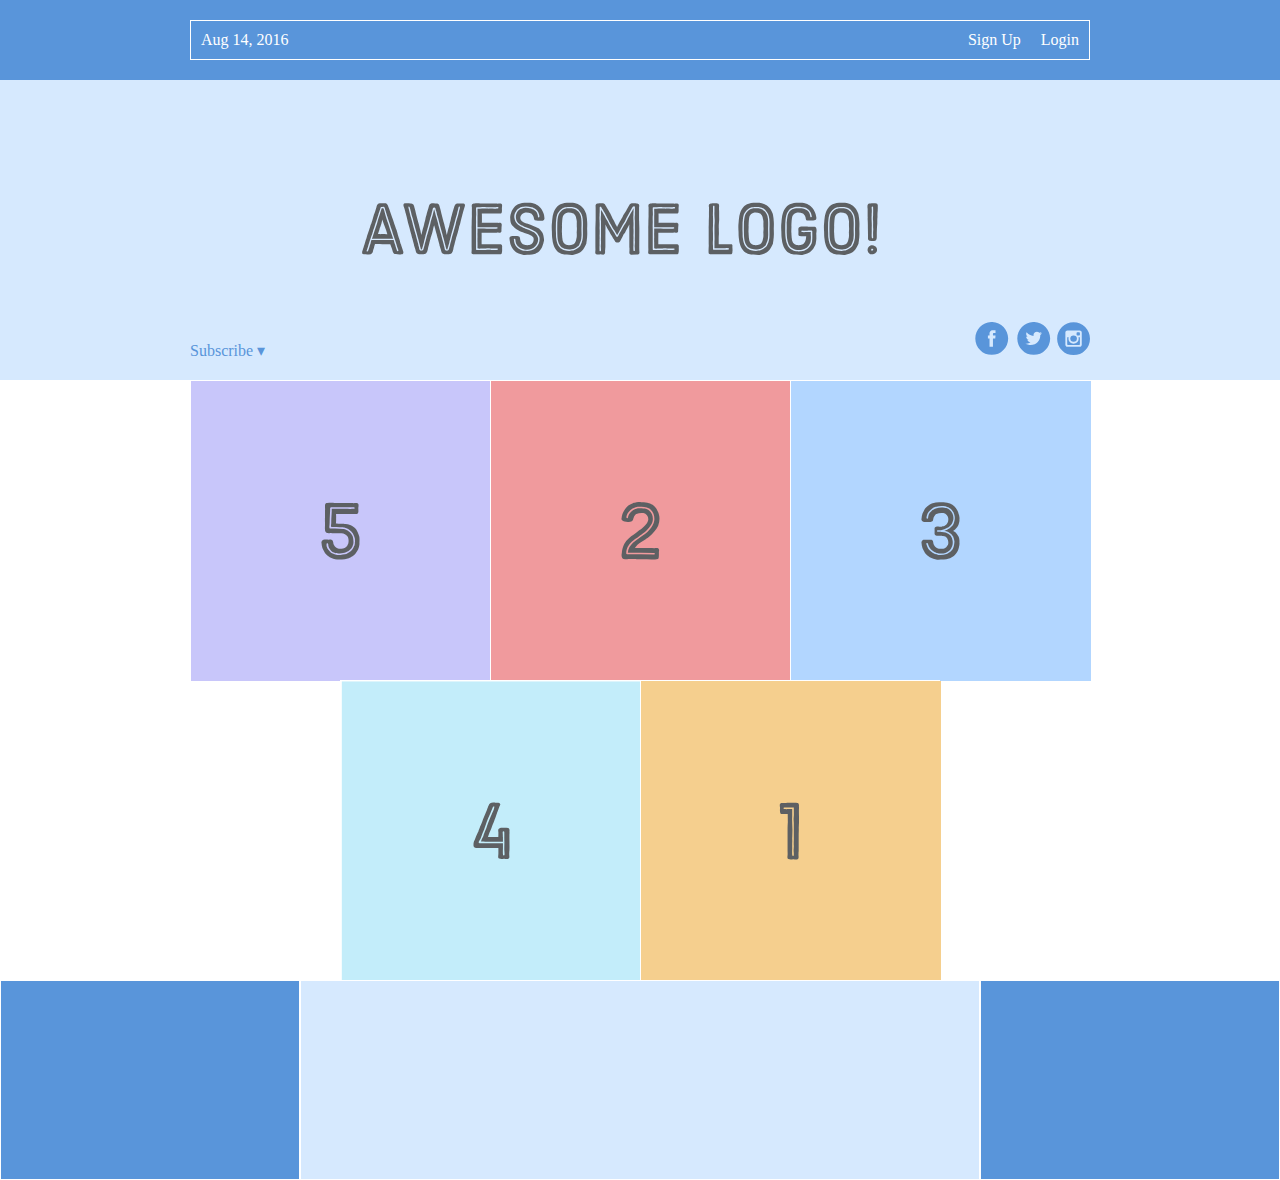
<file: flex-practice/index.html>
<!DOCTYPE html>
<html lang='en'>
  <head>
    <meta charset='UTF-8'/>
    <title>Some Web Page</title>
    <link rel='stylesheet' href='styles.css'/>
  </head>
  <body>
    <div class='menu-container'>
        <div class='menu'>
          <div class='date'>Aug 14, 2016</div>
          <div class='signup'>Sign Up</div>
          <div class='login'>Login</div>
        </div>
    </div>
    <div class='header-container'>
        <div class='header'>
          <div class='subscribe'>Subscribe &#9662;</div>
          <div class='logo'><img src='images/awesome-logo.svg'/></div>
          <div class='social'><img src='images/social-icons.svg'/></div>
        </div>
    </div>
    <div class='photo-grid-container'>
        <div class='photo-grid'>
          <div class='photo-grid-item first-item'>
            <img src='images/one.svg'/>
          </div>
          <div class='photo-grid-item'>
            <img src='images/two.svg'/>
          </div>
          <div class='photo-grid-item'>
            <img src='images/three.svg'/>
          </div>
          <div class='photo-grid-item'>
            <img src='images/four.svg'/>
          </div>
          <div class='photo-grid-item last-item'>
            <img src='images/five.svg'/>
          </div>
        </div>
      </div>
      <div class='footer'>
        <div class='footer-item footer-one'></div>
        <div class='footer-item footer-two'></div>
        <div class='footer-item footer-three'></div>
      </div>
  </body>
</html>
</file>
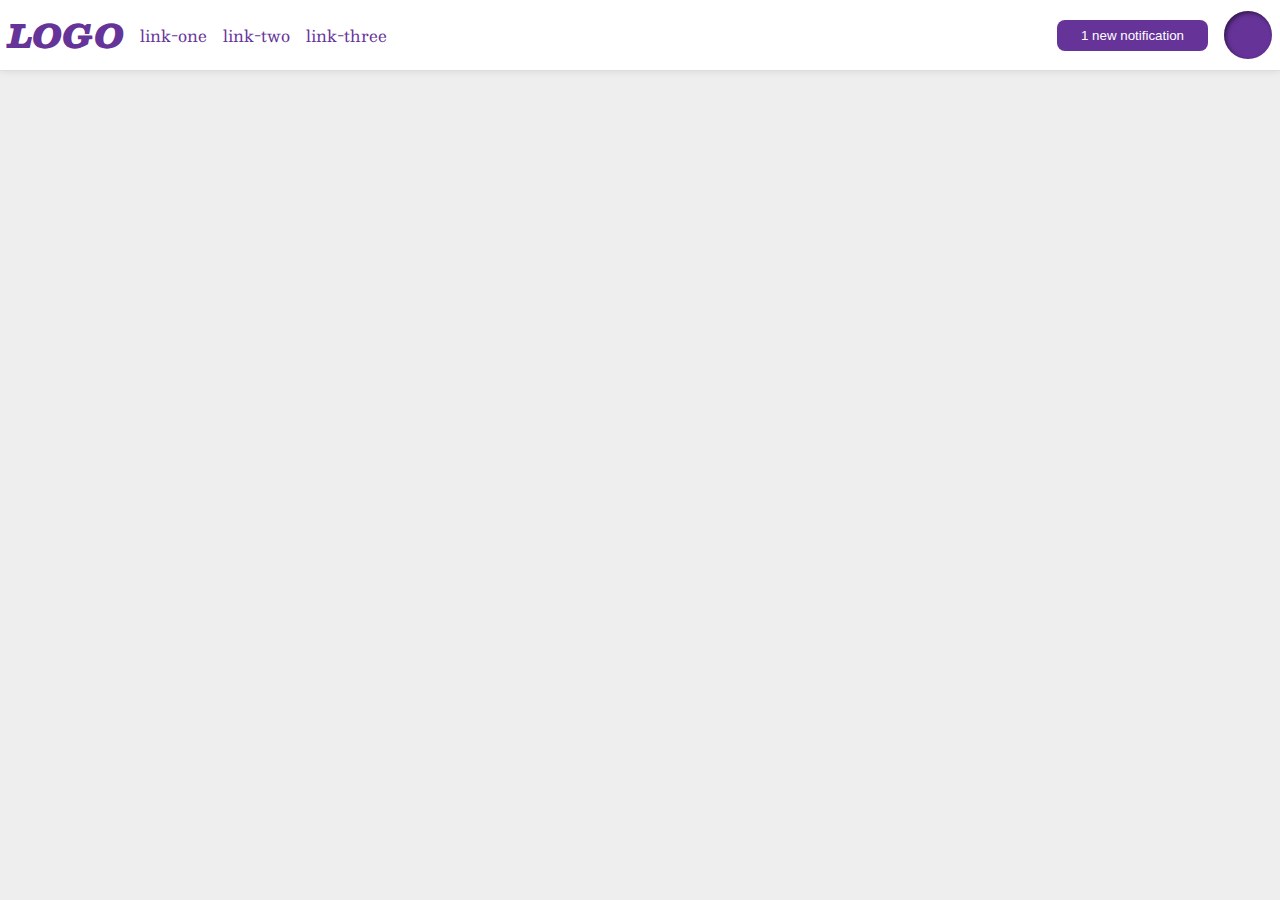
<file: flex/03-flex-header-2/index.html>
<!DOCTYPE html>
<html lang="en">
  <head>
    <meta charset="UTF-8">
    <meta http-equiv="X-UA-Compatible" content="IE=edge">
    <meta name="viewport" content="width=device-width, initial-scale=1.0">
    <title>Flex Header 2</title>
    <link rel="stylesheet" href="style.css">
  </head>
  <body>
    <div class="header">
      <div class="logo">
        LOGO
      </div>
      <ul class="links">
        <li><a href="google.com">link-one</a></li>
        <li><a href="google.com">link-two</a></li>
        <li><a href="google.com">link-three</a></li>
      </ul>
      <div class="my-account">
        <button class="notifications">
          1 new notification
        </button>
        <div class="profile-image"></div>
      </div>
    </div>
  </body>
</html>
</file>
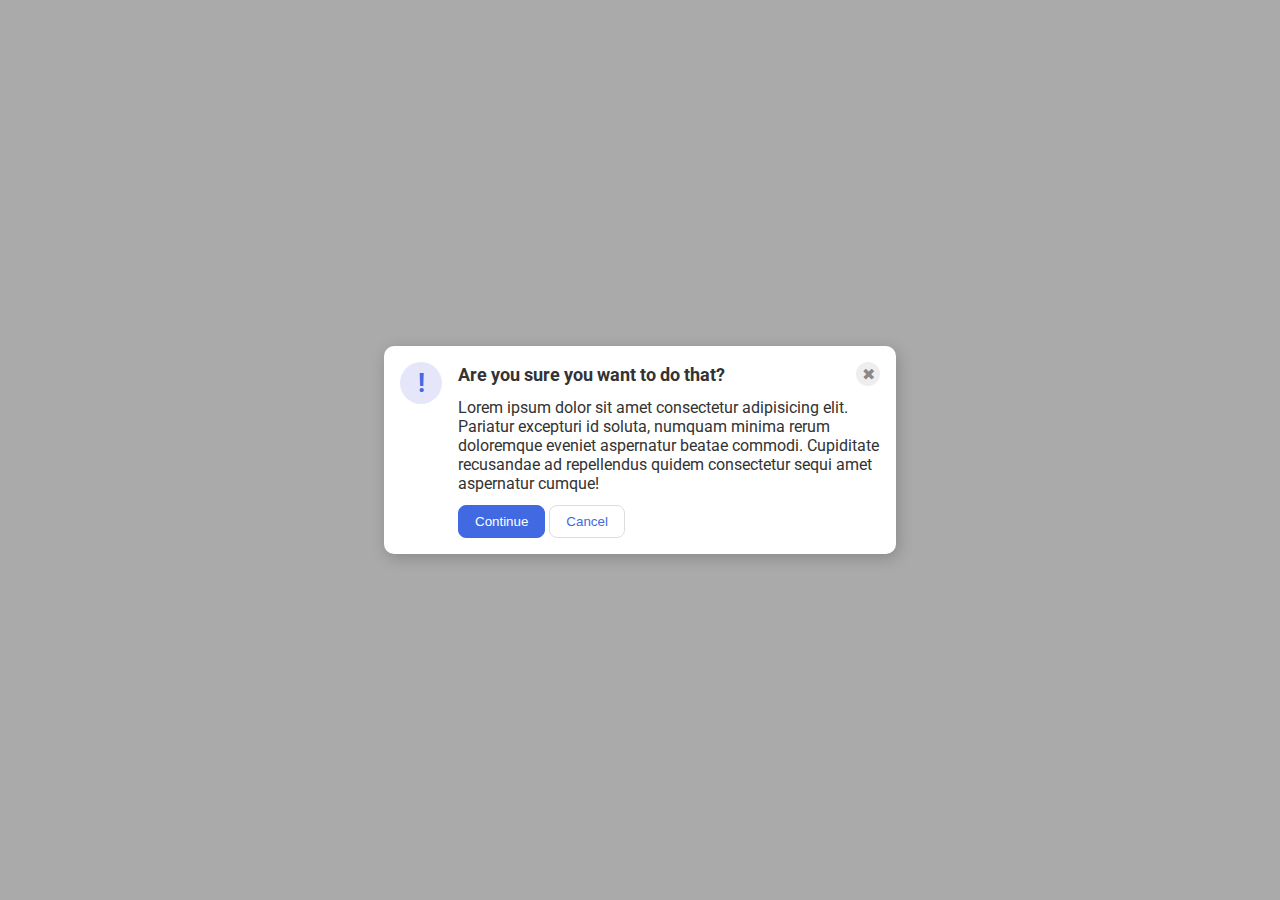
<file: flex/05-flex-modal/index.html>
<!DOCTYPE html>
<html lang="en">
  <head>
    <meta charset="UTF-8">
    <meta http-equiv="X-UA-Compatible" content="IE=edge">
    <meta name="viewport" content="width=device-width, initial-scale=1.0">
    <link rel="stylesheet" href="style.css">
    <title>Modal</title>
  </head>
  <body>
    <div class="modal">
      <div class="icon">!</div>
      <div class="content">
        <div class="header">Are you sure you want to do that?
          <div class="close-button">✖</div>
        </div>
        <div class="text">Lorem ipsum dolor sit amet consectetur adipisicing elit. Pariatur excepturi id soluta, numquam minima rerum doloremque eveniet aspernatur beatae commodi. Cupiditate recusandae ad repellendus quidem consectetur sequi amet aspernatur cumque!</div>
        <button class="continue">Continue</button>
        <button class="cancel">Cancel</button>
      </div>
    </div>
  </body>
</html>
</file>
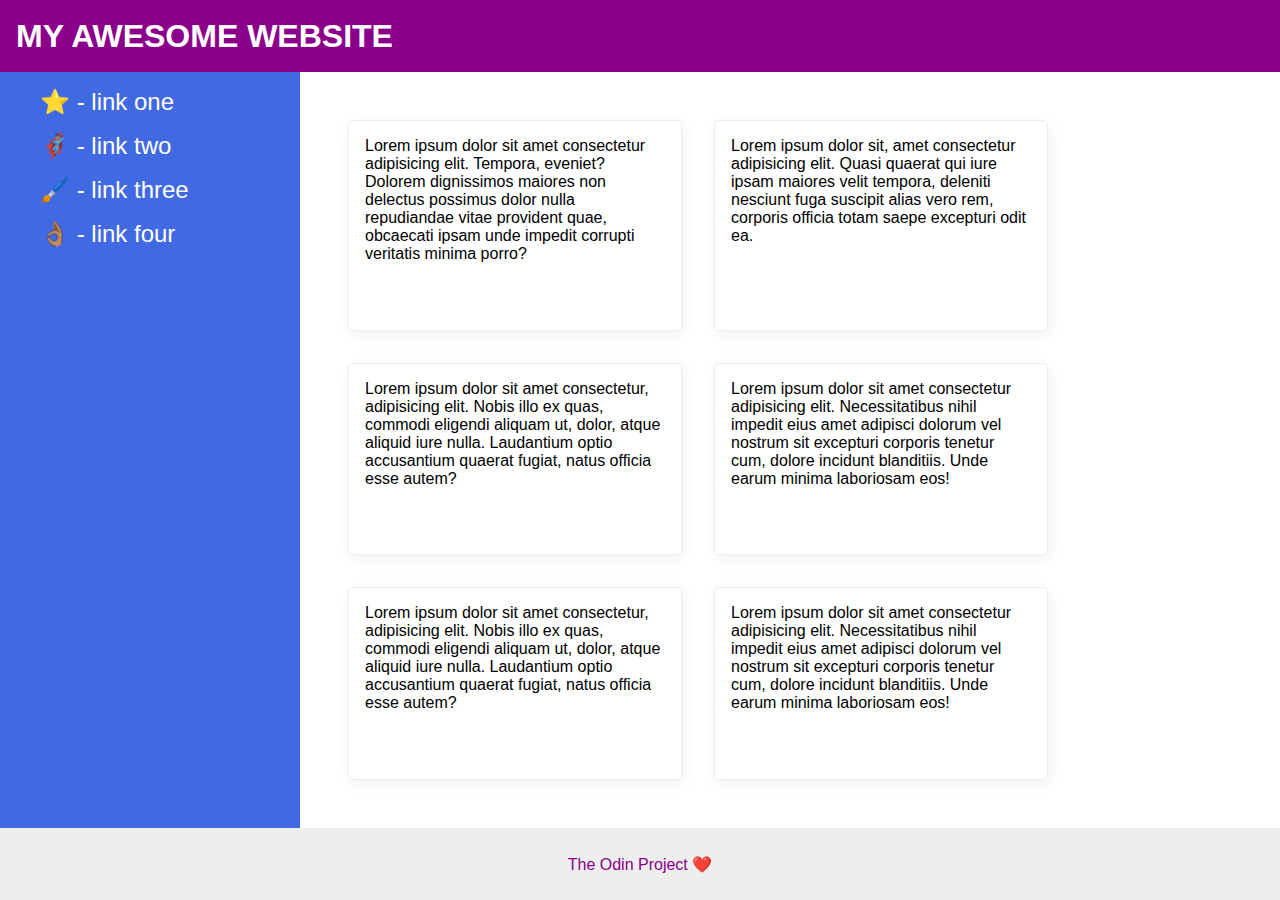
<file: flex/07-flex-layout-2/index.html>
<!DOCTYPE html>
<html lang="en">
  <head>
    <meta charset="UTF-8">
    <meta http-equiv="X-UA-Compatible" content="IE=edge">
    <meta name="viewport" content="width=device-width, initial-scale=1.0">
    <title>The Holy Grail</title>
    <link rel="stylesheet" href="style.css">
  </head>
  <body>
    <div class="header">
      MY AWESOME WEBSITE
    </div>
    <div class="content">
      <div class="sidebar">
        <ul>
          <li><a href="#">⭐ - link one</a></li>
          <li><a href="#">🦸🏽‍♂️ - link two</a></li>
          <li><a href="#">🖌️ - link three</a></li>
          <li><a href="#">👌🏽 - link four</a></li>
        </ul>
      </div>
        <div class="cards">
        <div class="card">Lorem ipsum dolor sit amet consectetur adipisicing elit. Tempora, eveniet? Dolorem dignissimos maiores non delectus possimus dolor nulla repudiandae vitae provident quae, obcaecati ipsam unde impedit corrupti veritatis minima porro?</div>
        <div class="card">Lorem ipsum dolor sit, amet consectetur adipisicing elit. Quasi quaerat qui iure ipsam maiores velit tempora, deleniti nesciunt fuga suscipit alias vero rem, corporis officia totam saepe excepturi odit ea.</div>
        <div class="card">Lorem ipsum dolor sit amet consectetur, adipisicing elit. Nobis illo ex quas, commodi eligendi aliquam ut, dolor, atque aliquid iure nulla. Laudantium optio accusantium quaerat fugiat, natus officia esse autem?</div>
        <div class="card">Lorem ipsum dolor sit amet consectetur adipisicing elit. Necessitatibus nihil impedit eius amet adipisci dolorum vel nostrum sit excepturi corporis tenetur cum, dolore incidunt blanditiis. Unde earum minima laboriosam eos!</div>
        <div class="card">Lorem ipsum dolor sit amet consectetur, adipisicing elit. Nobis illo ex quas, commodi eligendi aliquam ut, dolor, atque aliquid iure nulla. Laudantium optio accusantium quaerat fugiat, natus officia esse autem?</div>
        <div class="card">Lorem ipsum dolor sit amet consectetur adipisicing elit. Necessitatibus nihil impedit eius amet adipisci dolorum vel nostrum sit excepturi corporis tenetur cum, dolore incidunt blanditiis. Unde earum minima laboriosam eos!</div>
      </div>
    </div>
    <div class="footer">
      <div>The Odin Project ❤️</div>
    </div>
  </body>
</html>
</file>
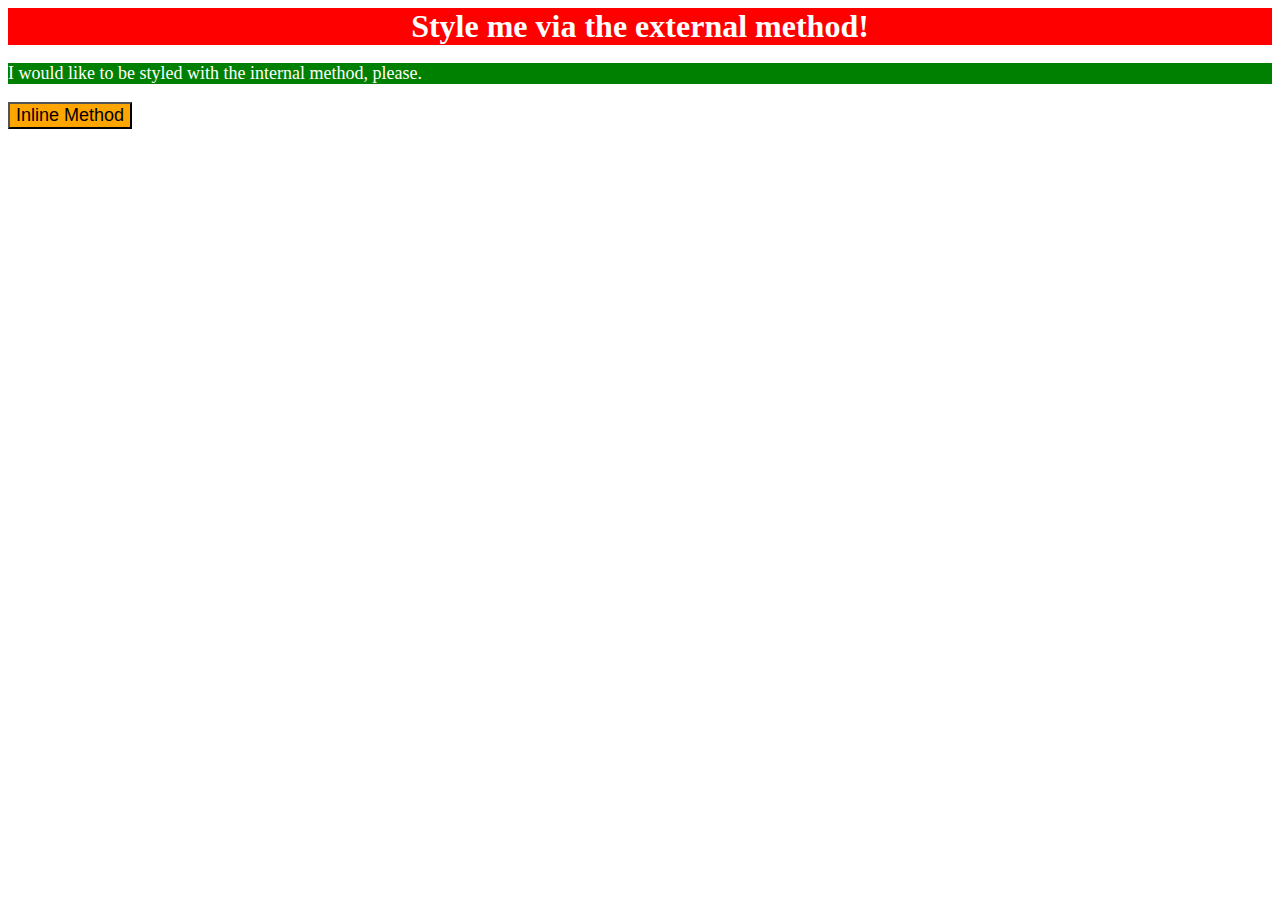
<file: foundations/01-css-methods/index.html>
<!DOCTYPE html>
<html lang="en">
  <head>
    <meta charset="UTF-8">
    <meta http-equiv="X-UA-Compatible" content="IE=edge">
    <meta name="viewport" content="width=device-width, initial-scale=1.0">
    <title>Methods for Adding CSS</title>
    <link rel="stylesheet" href="style.css"/>
    <style>
      p {
        background: green;
        color: white;
        font-size: 18px;
      }
    </style>
  </head>
  <body>
    <div>Style me via the external method!</div>
    <p>I would like to be styled with the internal method, please.</p>
    <button style="background: orange;font-size: 18px;">Inline Method</button>
  </body>
</html>
</file>
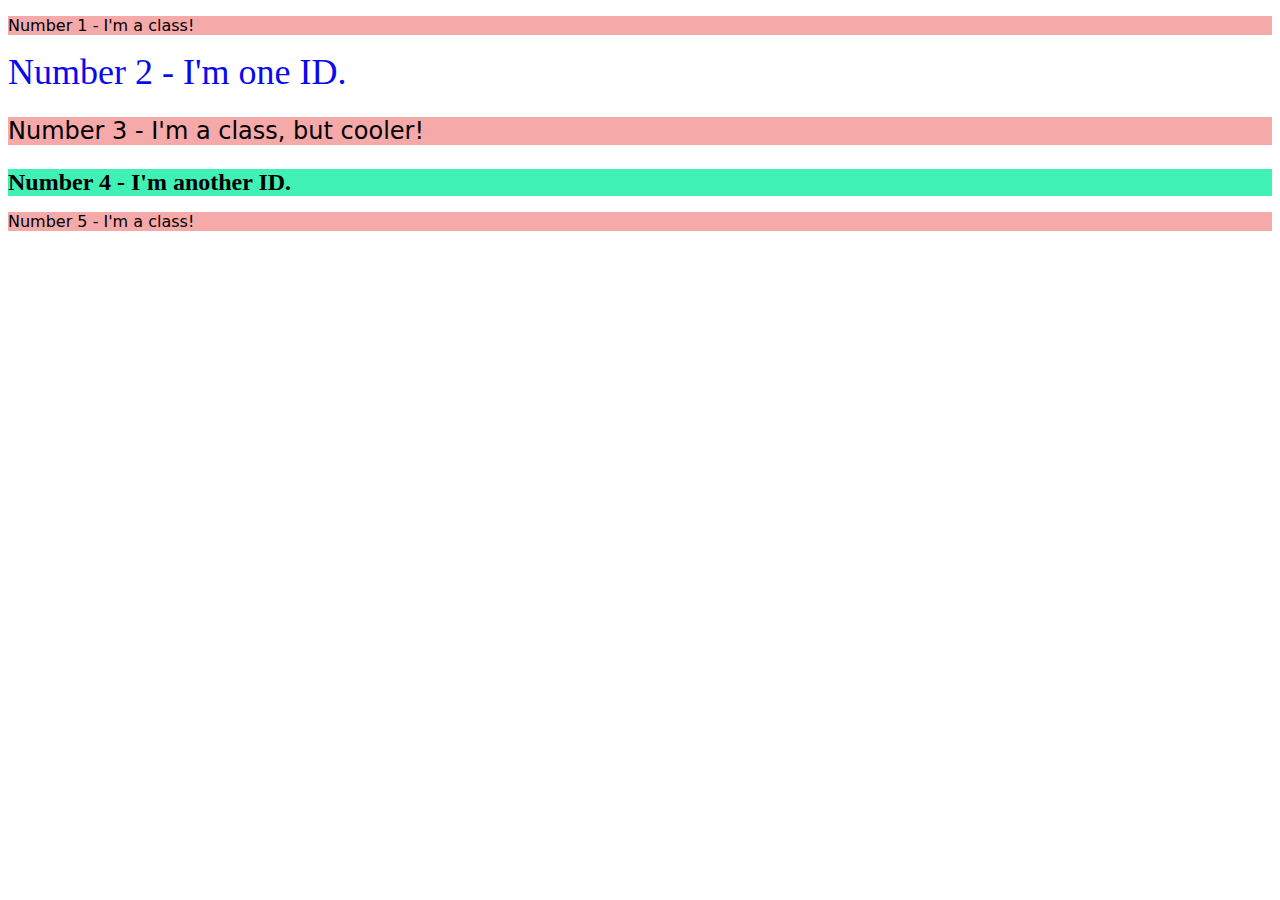
<file: foundations/02-class-id-selectors/index.html>
<!DOCTYPE html>
<html lang="en">
  <head>
    <meta charset="UTF-8">
    <meta http-equiv="X-UA-Compatible" content="IE=edge">
    <meta name="viewport" content="width=device-width, initial-scale=1.0">
    <title>Class and ID Selectors</title>
    <link rel="stylesheet" href="style.css">
  </head>
  <body>
    <p class="odd">Number 1 - I'm a class!</p>
    <div id="num2">Number 2 - I'm one ID.</div>
    <p class="odd setfontsize">Number 3 - I'm a class, but cooler!</p>
    <div id="num4" class="setfontsize">Number 4 - I'm another ID.</div>
    <p class="odd">Number 5 - I'm a class!</p>
  </body>
</html>
</file>
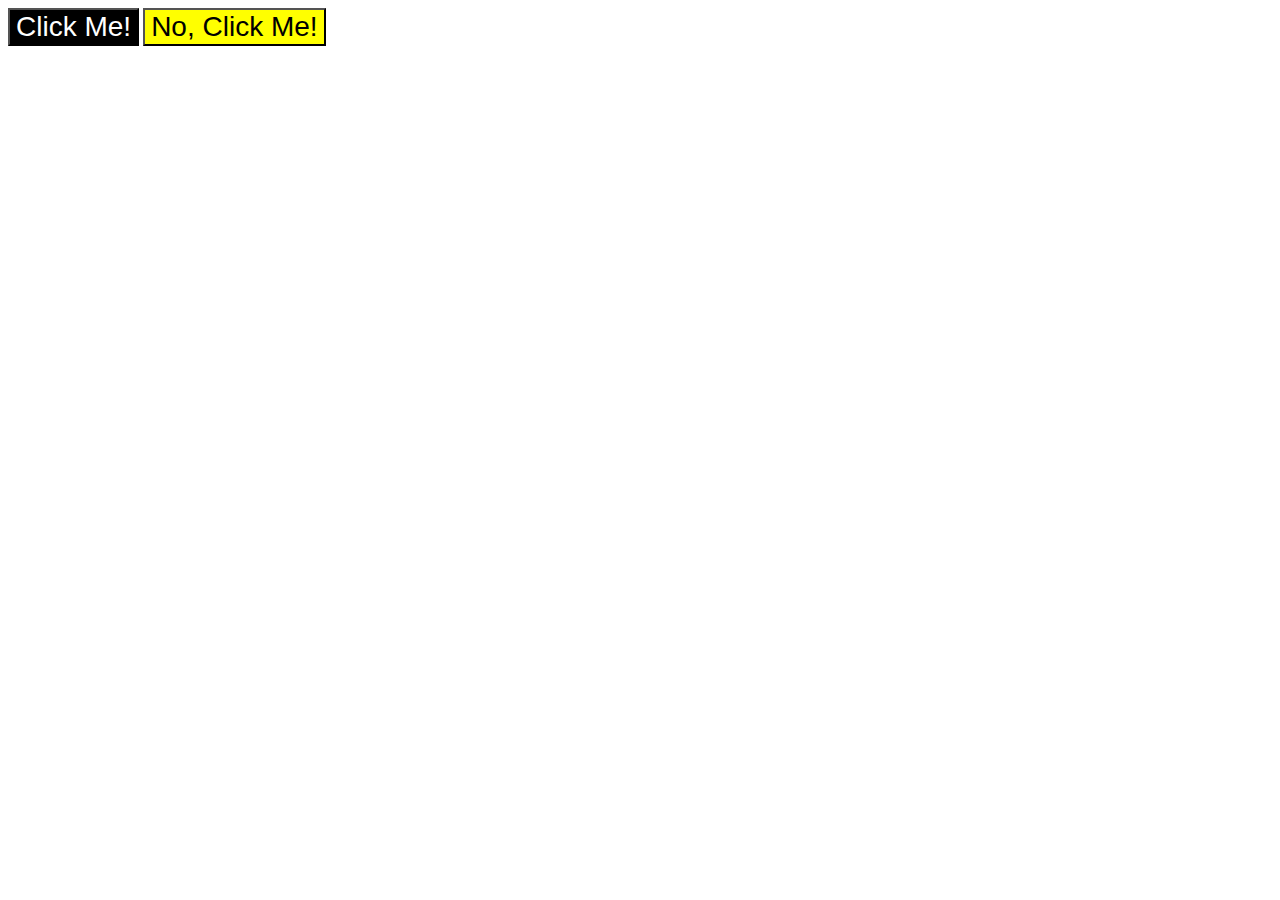
<file: foundations/03-grouping-selectors/index.html>
<!DOCTYPE html>
<html lang="en">
  <head>
    <meta charset="UTF-8">
    <meta http-equiv="X-UA-Compatible" content="IE=edge">
    <meta name="viewport" content="width=device-width, initial-scale=1.0">
    <title>Grouping Selectors</title>
    <link rel="stylesheet" href="style.css">
  </head>
  <body>
    <button class="first">Click Me!</button>
    <button class="second">No, Click Me!</button>
  </body>
</html>
</file>
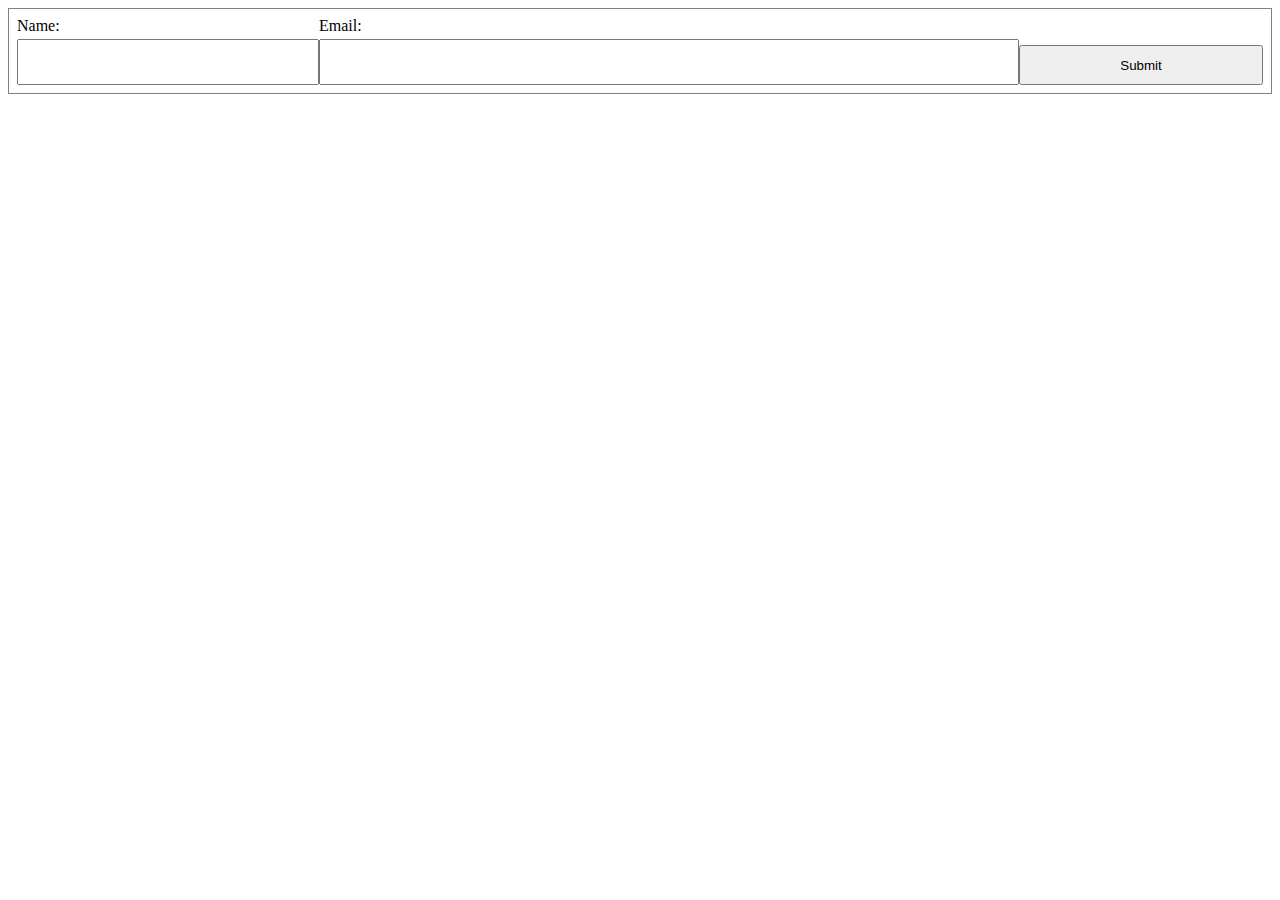
<file: useful-solutions/newsletter-signup.html>
<!DOCTYPE html>
<html>
<head>
    <meta charset="UTF-8" />
    <meta name="viewport" content="width=device-width, initial-scale=1, shrink-to-fit=no"/>
    <title>Newsletter Signup Form</title>
    <style>
        form {
          display: flex;
          align-items: flex-end;
          flex-wrap: wrap;
          gap: 8px;
        }
        .name {
          flex-grow: 1;
          flex-basis: 120px;
        }
        .email {
          flex-grow: 3;
          flex-basis: 170px;
        }
        button {
          flex-grow: 1;
          flex-basis: 70px;
        }
        /* Cosmetic styles */
        form {
        padding: 8px;
        border: 1px solid hsl(0deg 0% 50%);
        }
    
        label {
        font-weight: 500;
        }
        input {
        display: block;
        width: 100%;
        height: 2.5rem;
        margin-top: 4px;
        }
        button {
        height: 2.5rem;
        }
      </style>
</head>
<body>
    <form>
        <label class="name" for="name-field">
          Name:
          <input id="name-field" />
        </label>
        <label class="email" for="email-field">
          Email:
          <input id="email-field" type="email" />
        </label>
        <button>
          Submit
        </button>
      </form>
</body>
</html>
</file>
<file: flex-practice/styles.css>
* {
    margin: 0;
    padding: 0;
    box-sizing: border-box;
  }
  
  .menu-container {
    color: #fff;
    background-color: #5995DA;  /* Blue */
    padding: 20px 0;
    display: flex;
    justify-content: center;    /* Add this */
  }
  
  .menu {
    border: 1px solid #fff;
    width: 900px;
    display: flex;
    justify-content: space-between;
    padding: 10px;
  }
  .links {
    display: flex;
    justify-content: flex-end;
  }
  
  .login {
    margin-left: 20px;
  }

  .header-container {
    color: #5995DA;
    background-color: #D6E9FE;
    display: flex;
    justify-content: center;
  }
  
  .header {
    width: 900px;
    height: 300px;
    display: flex;
    justify-content: space-between;
    align-items: center;
  }

 .social,
 .subscribe {
  align-self: flex-end;
  margin-bottom: 20px;
 }
 .signup {
    margin-left: auto;
  }

  .photo-grid-container {
    display: flex;
    justify-content: center;
  }
  
  .photo-grid {
    width: 900px;
    display: flex;
    justify-content: center;
    flex-wrap: wrap;
    flex-direction: row;
    align-items: center;
  }
  
  .photo-grid-item {
    border: 1px solid #fff;
    width: 300px;
    height: 300px;
  }

  .first-item {
    order: 1;
  }
  
  .last-item {
    order: -1;
  }
  .footer {
    display: flex;
    justify-content: space-between;
  }
  
  .footer-item {
    border: 1px solid #fff;
    background-color: #D6E9FE;
    height: 200px;
    flex: 1;
  }

  .footer-one,
  .footer-three {
    background-color: #5995DA;
    flex: initial;
    width: 300px;
  }
</file>
<file: flex/03-flex-header-2/style.css>
/* this is some magical font-importing.  
you'll learn about it later. */
@import url('https://fonts.googleapis.com/css2?family=Besley:ital,wght@0,400;1,900&display=swap');

body {
  margin: 0;
  background: #eee;
  font-family: Besley, serif;
}

.header {
  background: white;
  border-bottom: 1px solid #ddd;
  box-shadow: 0 0 8px rgba(0,0,0,.1);
  display: flex;
  align-items: center;
  justify-content: flex-start;
  padding: 8px;
  gap: 16px;
}

.my-account {
  display: flex;
  margin-left: auto;
  gap: 16px;
  align-items: center;
}

.profile-image {
  background: rebeccapurple;
  box-shadow: inset 2px 2px 4px rgba(0,0,0,.5);
  border-radius: 50%;
  width: 48px;
  height: 48px;
}

.logo {
  color: rebeccapurple;
  font-size: 32px;
  font-weight: 900;
  font-style: italic;
}

button {
  border: none;
  border-radius: 8px;
  background: rebeccapurple;
  color: white;
  padding: 8px 24px;
}

a {
  /* this removes the line under our links */
  text-decoration: none;
  color: rebeccapurple;
}

ul {
  list-style-type: none;
  display: flex;
  gap: 16px;
  margin: 0;
  padding: 0;
}
</file>
<file: flex/05-flex-modal/style.css>
@import url('https://fonts.googleapis.com/css2?family=Roboto:wght@400;700&display=swap');

html, body {
  height: 100%;
}

body {
  font-family: Roboto, sans-serif;
  margin: 0;
  background: #aaa;
  color: #333;
  /* I'll give you this one for free lol */
  display: flex;
  align-items: center;
  justify-content: center;
}

.modal {
  background: white;
  width: 480px;
  border-radius: 10px;
  box-shadow: 2px 4px 16px rgba(0,0,0,.2);
  padding: 16px;
  display: flex;
  gap: 16px;
}

.icon {
  color: royalblue;
  font-size: 26px;
  font-weight: 700;
  background: lavender;
  width: 42px;
  height: 42px;
  border-radius: 50%;
  display: flex;
  align-items: center;
  justify-content: center;
  flex-shrink: 0;
}

.header {
  display: flex;
  align-items: center;
  justify-content: space-between;
  font-size: 18px;
  font-weight: 700;
  margin-bottom: 8px;
}

.text {
  margin: 12px 0;
}

.close-button {
  background: #eee;
  border-radius: 50%;
  color: #888;
  font-weight: 400;
  font-size: 16px;
  height: 24px;
  width: 24px;
  display: flex;
  align-items: center;
  justify-content: center;
}

button {
  padding: 8px 16px;
  border-radius: 8px;
}

button.continue {
  background: royalblue;
  border: 1px solid royalblue;
  color: white;
}

button.cancel {
  background: white;
  border: 1px solid #ddd;
  color: royalblue;
}
</file>
<file: flex/07-flex-layout-2/style.css>
body {
  font-family: -apple-system, BlinkMacSystemFont, 'Segoe UI', Roboto, Oxygen, Ubuntu, Cantarell, 'Open Sans', 'Helvetica Neue', sans-serif;
  margin: 0;
  min-height: 100vh;
  display: flex;
  flex-direction: column;
  justify-content: space-between;
}

.header {
  height: 72px;
  background: darkmagenta;
  color: white;
  font-size: 32px;
  font-weight: 900;
  display: flex;
  align-items: center;
  padding-left: 16px;
}

.footer {
  height: 72px;
  background: #eee;
  color: darkmagenta;
  display: flex;
  justify-content: center;
  align-items: center;
}

.sidebar {
  width: 300px;
  background: royalblue;
  box-sizing: border-box;
  flex-shrink: 0;
}

.sidebar li {
  list-style: none;
  margin-bottom: 16px;
}

.sidebar a {
  font-size: 24px;
  color: white;
  text-decoration: none;
}

.cards {
  display: flex;
  flex-wrap: wrap;
  padding: 32px;
}

.card {
  border: 1px solid #eee;
  box-shadow: 2px 4px 16px rgba(0,0,0,.06);
  border-radius: 4px;
  width: 300px;
  margin: 16px;
  padding: 16px;
}

.content {
  display: flex;
  flex: 1;
}
</file>
<file: foundations/01-css-methods/style.css>
div {
    background: red;
    color: white;
    font-weight: 700;
    font-size: 32px;
    text-align: center;
}
</file>
<file: foundations/02-class-id-selectors/style.css>
.odd {
    background-color: rgb(246, 169, 169);
    font-family: Verdana, "DejaVu Sans", sans-serif;
}
#num2 {
    color: rgb(9, 9, 239);
    font-size: 36px;
}
.setfontsize {
    font-size: 24px;
}
#num4 {
    background-color: rgb(64, 241, 182);
    font-weight: bold;
}
</file>
<file: foundations/03-grouping-selectors/style.css>
.first,
.second {
    font-family: Helvetica, "Times New Roman", sans-serif;
    font-size: 28px;
}
.first {
    background-color: black;
    color: white;
}
.second {
    background-color: yellow;
}
</file>
